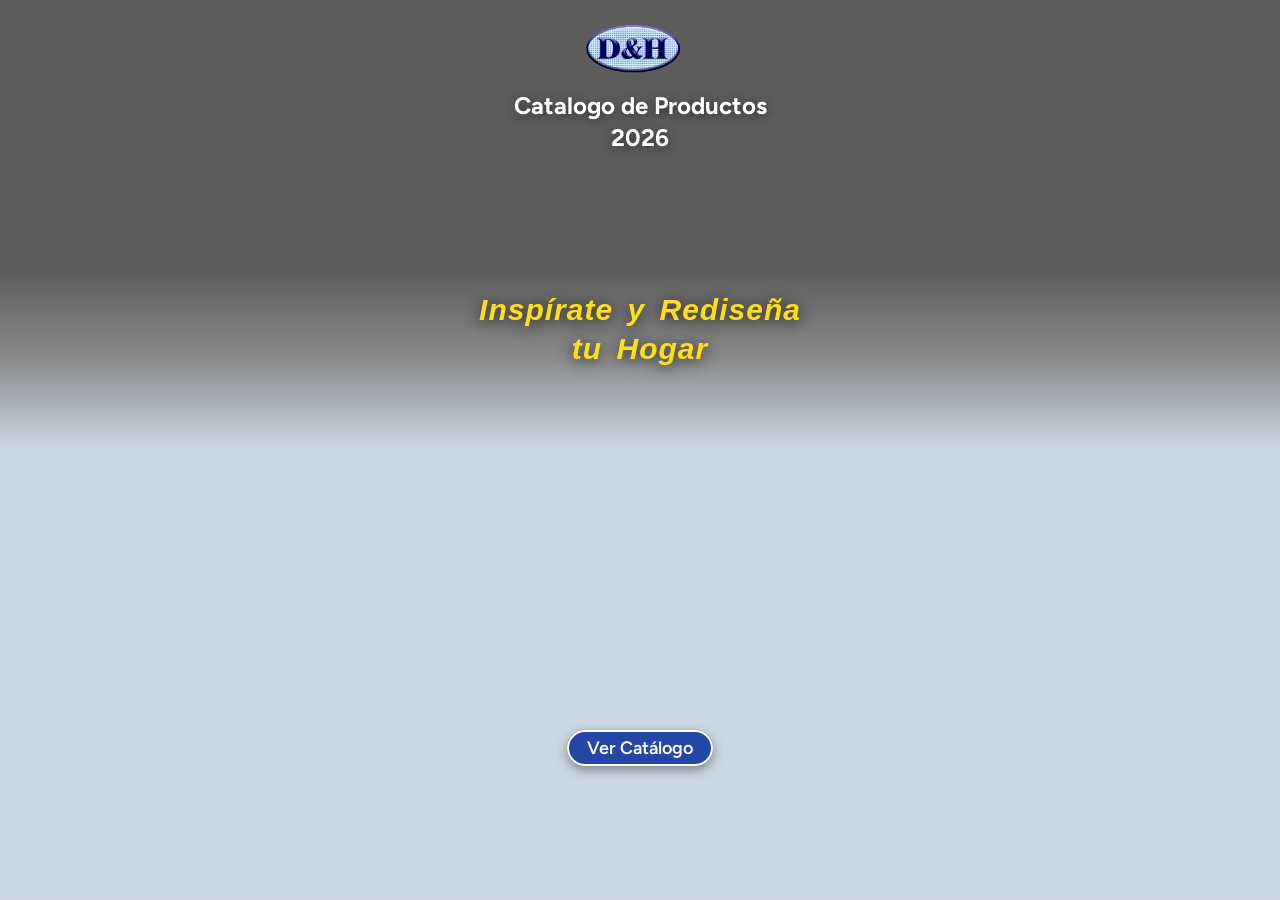
<file: Index.html>
<!DOCTYPE html>
<html lang="es">

<head>
    <meta charset="UTF-8" />
    <meta name="viewport" content="width=device-width, initial-scale=1.0" />
    <title>DAHE</title>
    <!-- titulo -->
    <!-- enlaza el html con el favicon -->
    <link rel="shortcut icon" href="/images/favicon (logo).ico" />
    <!-- enlace a la hoja de estilos -->
    <link rel="stylesheet" href="/css/style.css">
</head>
<!-- SECCION CABECERA -->





<!-- SECCION BANNER -->

<section id="banner">
    <div class="sombra_banner"></div>
    <img src="/assets/images/banner/banner1.jpg" class="imgfluid img1">
    <img src="/assets/images/banner/banner 2.jpg" class="imgfluid img2">
    <img src="/assets/images/banner/banner 3.jpg" class="imgfluid img3">


    <!-- LOGO ARRIBA -->
    <div class="banner_logo">
        <img src="/assets/images/logos/logo_DAHE_3.png" alt="Logo" class="logo-centro">
    </div>

    <!-- TEXTO ABAJO -->
    <div class="banner_titulo">
        <h2>
            Catalogo de Productos <br>
            2026
        </h2>
    </div>
    <div class="banner_slogan typewriter">
        <h1>
            <span class="linea1">Inspírate</span>
            <span class="linea1">y</span>
            <span class="linea1">Rediseña</span>
            <br>
            <span class="linea2">tu</span>
            <span class="linea2">Hogar</span>
        </h1>
    </div>
    <div class="banner_boton">
        <a href="productos.html" class="btn-catalogo">Ver Catálogo</a>


    </div>






</html>
</file>
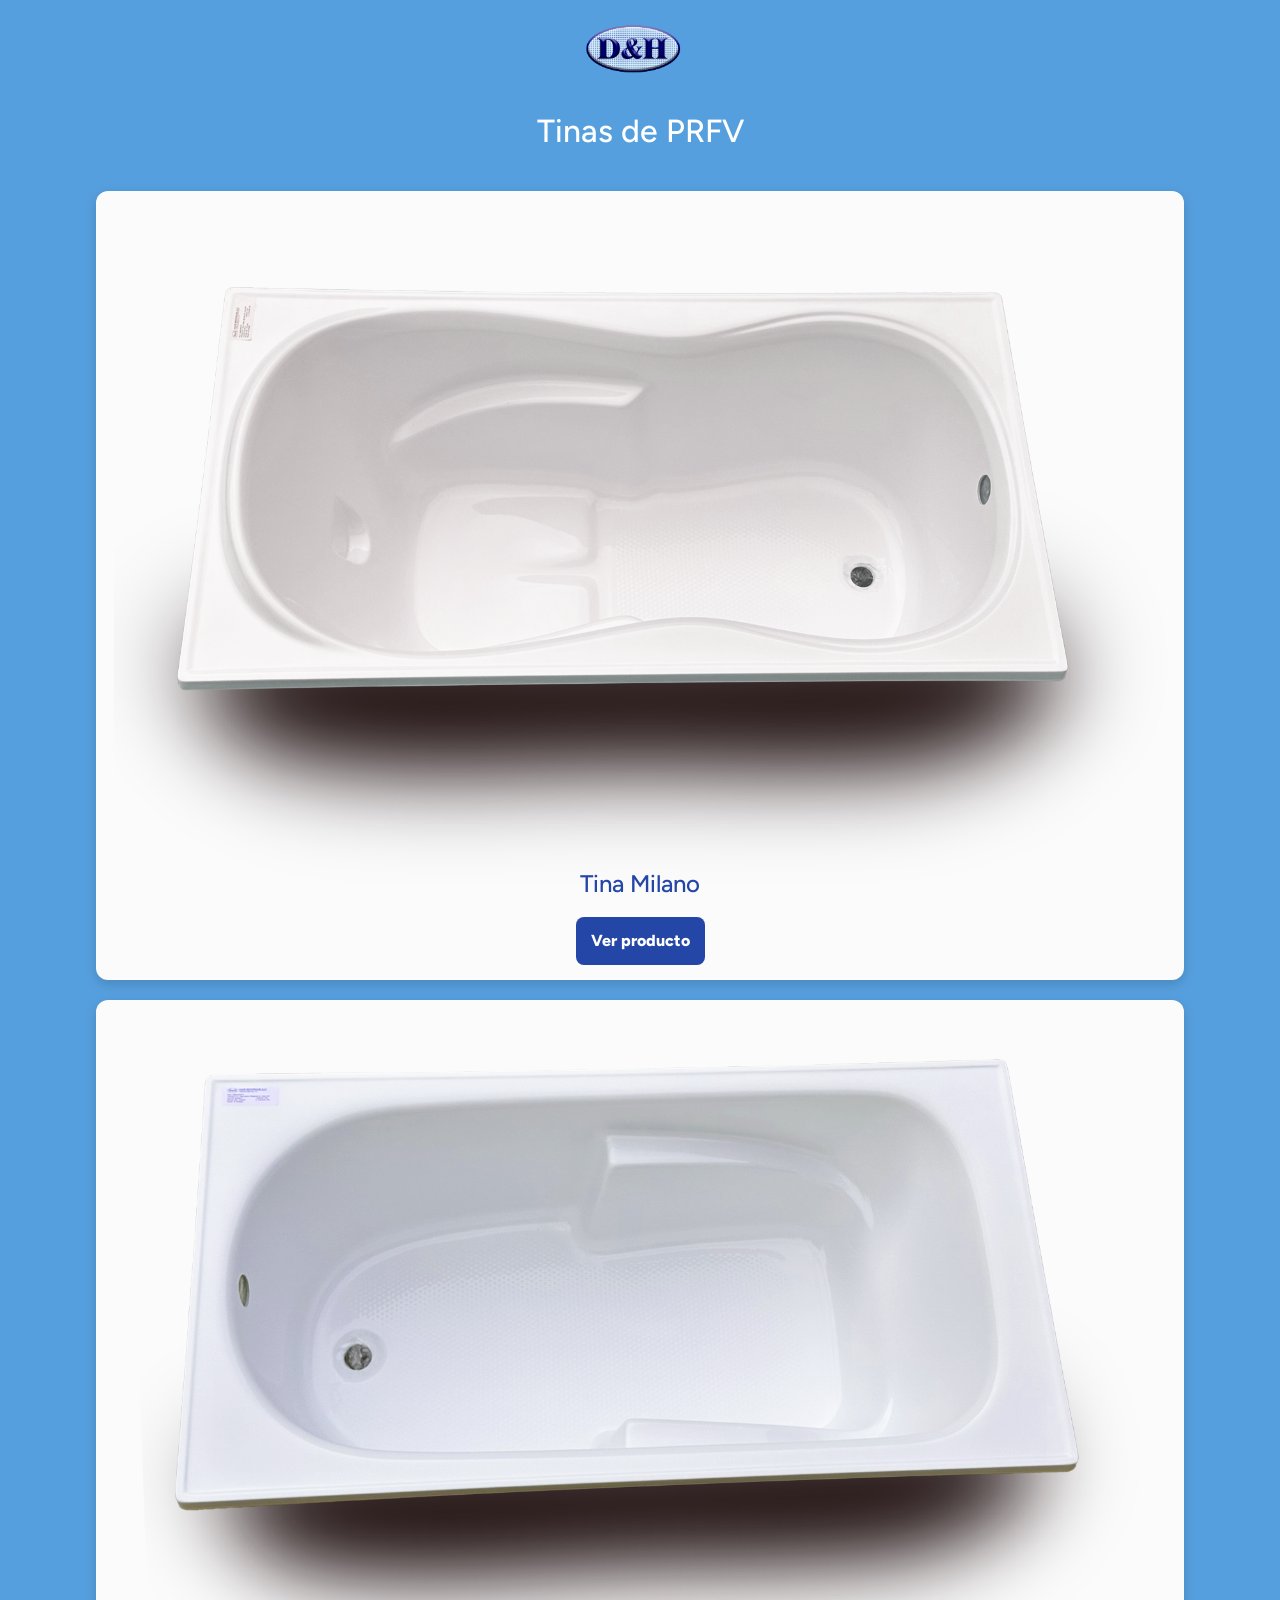
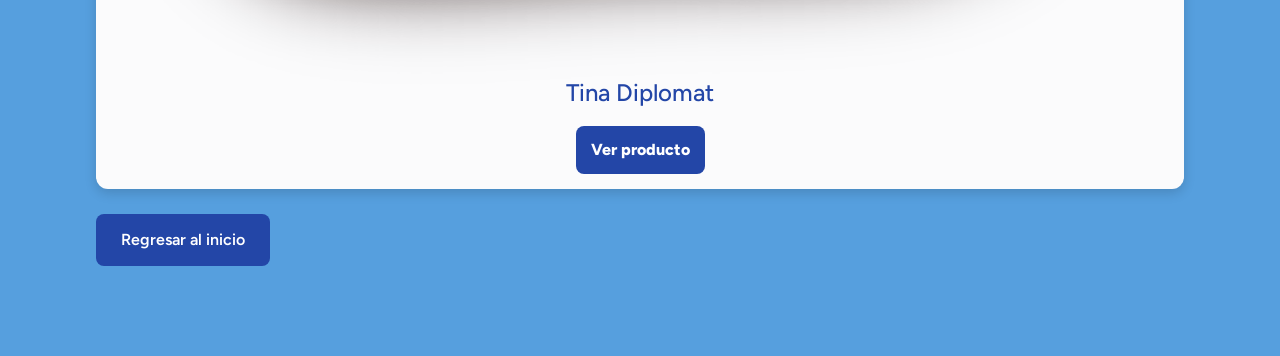
<file: productos.html>
<!DOCTYPE html>
<html lang="es">

<head>
    <meta charset="UTF-8">
    <meta name="viewport" content="width=device-width, initial-scale=1.0">
    <title>Productos – DAHE</title>

    <!-- Enlazar HTML con la librería principal CSS de bootstrap -->
    <!-- OJO: Esta librería debe ir antes de cualquier otra librería CSS -->
    <link href="https://cdn.jsdelivr.net/npm/bootstrap@5.3.3/dist/css/bootstrap.min.css" rel="stylesheet"
        integrity="sha384-QWTKZyjpPEjISv5WaRU9OFeRpok6YctnYmDr5pNlyT2bRjXh0JMhjY6hW+ALEwIH" crossorigin="anonymous">
    <!-- Link para enlazar html con la libreria de iconos de bootstrap     -->
    <link rel="stylesheet" href="https://cdn.jsdelivr.net/npm/bootstrap-icons@1.11.3/font/bootstrap-icons.min.css">

    <link rel="stylesheet" href="/css/style.css">
</head>

<body class="productos-page">

    <section id="productos-header" class="contenedor espaciado">
        <div class="titulo-productos">
            <img src="/assets/images/logos/logo_DAHE_3.png" alt="" class="logo-productos">
            <h2>Tinas de PRFV</h2>
        </div>
    </section>

    <section id="productos-lista" class="contenedor espaciado">
        <div class="grid-productos"></div>

        <a href="index.html" class="btn-inicio">Regresar al inicio</a>
    </section>




    <!-- MODAL GENERAL -->
    <div id="modal" class="modal">

        <!-- CONTENEDOR DEL MODAL -->
        <div class="modal-content">

            <!-- BOTÓN DE CIERRE -->
            <button id="cerrarModal" class="btn-cerrar-modal">
    <i class="bi bi-x-lg"></i>
</button>


            <!-- ============================= -->
            <!-- SECCIÓN SUPERIOR: CARRUSEL    -->
            <!-- ============================= -->
            <div class="modal-carrusel">

                <!-- Carrusel de Bootstrap -->
                <div id="modalCarousel" class="carousel slide carousel-fade" data-bs-ride="carousel">

                    <!-- Contenedor donde se insertarán las imágenes dinámicamente -->
                    <div class="carousel-inner" id="carousel-inner"></div>

                </div>

                <!-- CONTENEDOR NUEVO PARA LAS FLECHAS ABAJO Y CENTRADAS -->
                <div class="carousel-controls-bottom">
                    <button class="carousel-control-prev" type="button" data-bs-target="#modalCarousel"
                        data-bs-slide="prev">
                        <span class="carousel-control-prev-icon"></span>
                    </button>

                    <button class="carousel-control-next" type="button" data-bs-target="#modalCarousel"
                        data-bs-slide="next">
                        <span class="carousel-control-next-icon"></span>
                    </button>
                </div>

            </div>



            <!-- ============================= -->
            <!-- SECCIÓN INFERIOR: INFORMACIÓN -->
            <!-- ============================= -->
            <div class="modal-info">
                <h2 id="modalTitulo"></h2> <!-- Nombre del producto -->
                <p id="modalDescripcion"></p> <!-- Texto de características -->
            </div>

        </div>
    </div>





    <!-- SCRIPT DEL MODAL -->

    <script src="js/productos.js"></script>

    <!-- Enlazar HTML con la librería principal de JavaScript de bootstrap -->
    <script src="https://cdn.jsdelivr.net/npm/bootstrap@5.3.3/dist/js/bootstrap.bundle.min.js"
        integrity="sha384-YvpcrYf0tY3lHB60NNkmXc5s9fDVZLESaAA55NDzOxhy9GkcIdslK1eN7N6jIeHz"
        crossorigin="anonymous"></script>

</body>

</html>
</file>
<file: css/style.css>
/* =========================================================
   1. IMPORTACIÓN DE FUENTES Y LIBRERÍAS
   ========================================================= */
@import url("https://fonts.googleapis.com/css2?family=Allura&family=Figtree:ital,wght@0,300..900;1,300..900&family=Roboto:ital,wght@0,100;0,300;0,400;0,500;0,700;0,900;1,100;1,300;1,400;1,500;1,700;1,900&display=swap");
@import url("https://fonts.googleapis.com/css2?family=Allura&family=Architects+Daughter&family=Figtree:ital,wght@0,300..900;1,300..900&family=Roboto:ital,wght@0,100;0,300;0,400;0,500;0,700;0,900;1,100;1,300;1,400;1,500;1,700;1,900&display=swap");
@import url('https://fonts.googleapis.com/css2?family=EB+Garamond:ital,wght@0,400..800;1,400..800&family=Luckiest+Guy&display=swap');
@import url("https://cdnjs.cloudflare.com/ajax/libs/font-awesome/6.6.0/css/all.min.css");


/* =========================================================
   2. PALETA DE COLORES
   ========================================================= */
:root {
  --color-gris: #4d515c;
  --color-amarillo: #ffde16;
  --color-azulpastel: #2346a7;
  --color-naranja: #d9534f;
  --color-blancoRojizo: #ffffff;
  --color-grisOscuro: #24262b;
  --color-negro: #07080999;
  --color-blancoAzulado: #eeeff1;
  --color-grisclaro: #e9e6e2;
  --color-grisMenosClaro: #353433;
}


/* =========================================================
   3. SELECTORES GENERALES
   ========================================================= */
html {
  scroll-behavior: smooth;
}

body {
  font-family: "Inter", sans-serif;
  font-size: 16px;
  line-height: 2em;
}

h1 {
  font-size: 67px;
  word-spacing: 5px;
  margin-bottom: 20px;
  color: var(--color-blancoAzulado);
  line-height: 1em;
}

h2 {
  font-size: 32px;
  margin-bottom: 20px;
  font-family: "Figtree", sans-serif;
}

h3 {
  font-size: 24px;
  margin-bottom: 20px;
  line-height: 1.5em;
}

p {
  font-size: 16px;
  margin-bottom: 20px;
  line-height: 1.5em;
}

img {
  display: block;
}

li {
  color: var(--color-grisOscuro);
}


/* =========================================================
   4. RESET UNIVERSAL
   ========================================================= */
* {
  margin: 0;
  padding: 0;
  box-sizing: border-box;
}


/* =========================================================
   5. CLASES UTILITARIAS
   ========================================================= */
.espaciado {
  padding-top: 90px;
  padding-bottom: 90px;
}

.contenedor {
  max-width: 85%;
  margin: auto;
}

.contenedor2 {
  max-width: 75%;
  margin: auto;
}

.row {
  display: flex;
  flex-direction: row;
  flex-wrap: wrap;
}

.column {
  display: flex;
  flex-direction: column;
}

.col {
  flex-basis: 0;
  flex-grow: 1;
  padding-left: 15px;
  padding-right: 15px;
}

.del-padded {
  margin-left: -15px;
  margin-right: -15px;
}


/* =========================================================
   6. TIPOGRAFÍAS
   ========================================================= */
.figtree {
  font-family: "Figtree", sans-serif;
  font-weight: 800;
  color: #ffffff;
}


/* =========================================================
   7. IMÁGENES
   ========================================================= */
.imgfluid {
  width: 100%;
}

.image {
  border: 1px solid var(--color-blancoAzulado);
  box-shadow: 0px 0px 10px rgba(128, 128, 128, 0.529);
}


/* =========================================================
   8. BANNER
   ========================================================= */

/* LOGO */
.banner_logo {
  position: absolute;
  top: 0%;
  left: 0;
  width: 100%;
  text-align: center;
  z-index: 30;
  opacity: 0;
  animation: aparecerSuave 1.2s ease-out forwards;
  animation-delay: 0.1s;
}

.logo-centro {
  margin: 0 auto;
  width: 150px;
}

/* TÍTULO */
.banner_titulo {
  position: absolute;
  top: 10%;
  left: 0;
  width: 100%;
  text-align: center;
  z-index: 30;
}

.banner_titulo h2 {
  font-family: "Figtree", sans-serif;
  font-size: 24px;
  font-weight: 700;
  color: #ffffff;
  text-shadow: 0px 2px 10px rgba(0, 0, 0, 0.5);
  opacity: 0;
  animation: aparecerSuave 1.2s ease-out forwards;
  animation-delay: 0.5s;
}

/* SLOGAN */
.banner_slogan {
  position: absolute;
  top: 30%;
  left: 0;
  width: 100%;
  text-align: center;
  z-index: 40;
}

.banner_slogan h1 {
  line-height: 1.3em;
  letter-spacing: 1px;
  font-family: "EBGaramond", sans-serif;
  font-style: italic;
  font-size: 30px;
  font-weight: 600;
  margin-top: 20px;
  color: var(--color-amarillo);
  text-shadow: 0px 2px 15px rgba(0, 0, 0, 0.8);
}

/* ANIMACIÓN PALABRAS */
.typewriter span {
  opacity: 0;
  display: inline-block;
  animation: aparecerPalabra 0.6s forwards;
}

.typewriter .linea1:nth-child(1) { animation-delay: 2s; }
.typewriter .linea1:nth-child(2) { animation-delay: 2.6s; }
.typewriter .linea1:nth-child(3) { animation-delay: 3.2s; }
.typewriter .linea2:nth-child(5) { animation-delay: 3.8s; }
.typewriter .linea2:nth-child(6) { animation-delay: 4.4s; }

/* BOTÓN */
.banner_boton {
  position: absolute;
  bottom: 15%;
  left: 0;
  width: 100%;
  text-align: center;
  z-index: 50;
  opacity: 0;
  animation: aparecerSuave 1.2s ease-out forwards;
  animation-delay: 4.8s;
}

.btn-catalogo {
  padding: 5px 18px;
  font-family: "Figtree", sans-serif;
  font-size: 18px;
  font-weight: 600;
  color: #ffffff;
  background: var(--color-azulpastel);
  border: 2px solid #ffffff;
  border-radius: 40px;
  text-decoration: none;
  box-shadow: 0px 4px 12px rgba(0, 0, 0, 0.4);
  transition: 0.3s ease;
}

.btn-catalogo:hover {
  background: var(--color-amarillo);
  color: var(--color-azulpastel);
  transform: translateY(-3px);
}

/* IMÁGENES DEL BANNER */
#banner .img1,
#banner .img2,
#banner .img3 {
  position: absolute;
  top: 0;
  left: 0;
  width: 100%;
  height: 100%;
  object-fit: cover;
  opacity: 0;
  z-index: 10;
}

.img1 { animation: img1Anim 30s infinite; }
.img2 { animation: img2Anim 30s infinite; }
.img3 { animation: img3Anim 30s infinite; }

/* SOMBRA */
.sombra_banner {
  position: absolute;
  top: 0;
  left: 0;
  width: 100%;
  height: 100%;
  background: linear-gradient(to bottom,
      rgba(24, 24, 25, 0.7) 30%,
      rgba(24, 24, 25, 0.5) 40%,
      rgba(17, 72, 126, 0.211) 50%);
  z-index: 20;
}


/* =========================================================
   9. SECCIÓN PRODUCTOS
   ========================================================= */
.productos-page {
  background-color: #1077d1b4;
}

#productos-header {
  padding-bottom: 0px !important; /* antes era 90px */
  padding-top: 0px;
}

#productos-lista {
  padding-top: 0px !important; /* antes era 90px */
}
.grid-productos {
  display: grid;
  grid-template-columns: 1fr;
  gap: 20px;
  margin-top: 40px;
}

.tarjeta {
  background: #fbfbfc;
  border-radius: 12px;
  padding: 15px;
  text-align: center;
  box-shadow: 0px 4px 12px rgba(0,0,0,0.15);
  transition: transform 0.3s ease;
}

.tarjeta:hover {
  transform: translateY(-5px);
}

.tarjeta img {
  width: 100%;
  border-radius: 10px;
}

.tarjeta h3 {
  font-family: "Figtree", sans-serif;
  font-size: 24px;
  color: var(--color-azulpastel);
  margin-top: -20px;
  margin-bottom: 5px;
}

.btn-ver {
  margin-top: 10px;
  padding: 8px 15px;
  background: var(--color-azulpastel);
  color: #fff;
  border: none;
  border-radius: 8px;
  cursor: pointer;
  font-family: "Figtree", sans-serif;
  font-weight: 800;
  transition: 0.3s ease;
}

.btn-ver:hover {
  background: var(--color-amarillo);
  color: var(--color-azulpastel);
}

.logo-productos {
  width: 150px ;
  height: auto ;
  display: block ;
  margin: 0 auto 5px auto;
}
.titulo-productos h2{
    text-align: center;
    text-align: center;
    color: #ffffff;
    margin-top: -5px;
}


/* =========================================================
   10. MODAL
   ========================================================= */

   /* Estructura del modal en columnas */
.modal-content {
  display: flex;              /* Permite dividir en secciones verticales */
  flex-direction: column;     /* Orden vertical */
}

/* Carrusel ocupa 70% del alto */
.modal-carrusel {
  height: 70%;                /* Parte superior */
  width: 100%;
}

/* Información ocupa 30% del alto */
.modal-info {
  height: 30%;                /* Parte inferior */
  padding: 20px;
  overflow-y: auto;           /* Si el texto es largo, agrega scroll */
}

/* Estilos del título */
.modal-info h2 {
  font-family: "Figtree", sans-serif;
  font-size: 24px;
  margin-bottom: 10px;
  color: var(--color-azulpastel);
}

/* Estilos del texto */
.modal-info p {
  font-size: 16px;
  line-height: 1.4em;
  margin-top: 5px;
}


/* Botón circular moderno para cerrar el modal */
.btn-cerrar-modal {
  position: absolute;        /* Se mantiene arriba a la derecha */
  top: 10px;
  right: 10px;
  width: 25px;               /* Tamaño del botón */
  height: 25px;
  background: #070707;       /* Azul pastel DAHE */
  color: #fff;               /* Ícono blanco */
  border: none;
  border-radius: 50%;        /* Botón redondo */
  display: flex;
  align-items: center;
  justify-content: center;
  cursor: pointer;
  font-size: 18px;
  transition: 0.3s ease;     /* Animación suave */
  z-index: 10;
}

/* Efecto hover */
.btn-cerrar-modal:hover {
  background: #ffde16;       /* Amarillo DAHE */
  color: #2346a7;            /* Ícono azul */
  transform: scale(1.1);     /* Se agranda un poco */
}


/* ============================================================
   FLECHAS DEL CARRUSEL DE BOOTSTRAP
   ============================================================ */
/* ============================================================
   MOVER Y CENTRAR LAS FLECHAS DEL CARRUSEL
   ============================================================ */

/*
  Bootstrap coloca las flechas a los lados usando "position: absolute".
  Para moverlas abajo, primero anulamos esa posición.
*/
.carousel-control-prev,
.carousel-control-next {
  position: static;   /* Quita la posición absoluta */
  width: auto;        /* Quita el ancho lateral que empuja la flecha */
  margin: 0;          /* Evita que se alineen a la izquierda */
  padding: 5px;      /* Tamaño del botón */
}

/*
  Este contenedor agrupa las flechas y las centra horizontalmente.
  Es la clave para que no se vayan a la izquierda.
*/
.carousel-controls-bottom {
  display: flex;              /* Coloca las flechas en fila */
  justify-content: center;    /* CENTRA las flechas horizontalmente */
  align-items: center;        /* Alineación vertical */
  gap: 15px;                  /* Espacio entre flechas */
  margin-top: 1px;           /* Separación respecto a la imagen */
  width: 100%;   
  color: #2346a7;             /* Asegura que el contenedor ocupe todo el ancho */
}

/*
  Las flechas de Bootstrap son blancas por defecto.
  Las invertimos para que se vean negras sobre fondo claro.
*/
.carousel-control-prev-icon,
.carousel-control-next-icon {
           /* Flechas negras */
   background-color: #0541e3; /* tu azul pastel */
  border-radius: 25%;        /* círculo */

  padding: 10px;             /* tamaño del círculo */
}






/* =========================================================
   11. BOTÓN INICIO
   ========================================================= */
.btn-inicio {
  display: inline-block;
  margin-top: 25px;
  padding: 10px 25px;
  background: var(--color-azulpastel);
  color: #fff;
  border-radius: 8px;
  font-family: "Figtree", sans-serif;
  font-weight: 600;
  text-decoration: none;
  transition: 0.3s ease;
}

.btn-inicio:hover {
  background: var(--color-amarillo);
  color: var(--color-azulpastel);
  transform: translateY(-3px);
}


/* =========================================================
   12. ANIMACIONES
   ========================================================= */
@keyframes aparecerSuave {
  from { opacity: 0; transform: translateY(15px); }
  to   { opacity: 1; transform: translateY(0); }
}

@keyframes aparecerPalabra {
  from { opacity: 0; transform: translateY(10px); }
  to   { opacity: 1; transform: translateY(0); }
}

@keyframes img1Anim {
  0%   { opacity: 1; transform: scale(1); }
  30%  { opacity: 1; transform: scale(1.1); }
  40%  { opacity: 0; transform: scale(1.1); }
  100% { opacity: 0; transform: scale(1.1); }
}

@keyframes img2Anim {
  0%   { opacity: 0; }
  30%  { opacity: 0; transform: scale(1); }
  40%  { opacity: 1; }
  60%  { opacity: 1; transform: scale(1.1); }
  70%  { opacity: 1; transform: scale(1.1); }
  100% { opacity: 0; transform: scale(1.1); }
}

@keyframes img3Anim {
  0%   { opacity: 0; }
  66%  { opacity: 0; transform: scale(1); }
  70%  { opacity: 1; }
  100% { opacity: 1; transform: scale(1.1); }
}


/* =========================================================
   13. MEDIA QUERIES
   ========================================================= */

/* 1200px */
@media screen and (max-width:1200px) {
  h1 { font-size: 48px; }
  h2 { font-size: 24px; }
  h3 { font-size: 18px; }
  p  { font-size: 12px; }
}

/* 1024px */
@media screen and (max-width:1024px) {
  .contenedor { max-width: 85%; }
  h1 { font-size: 36px; }
  h2 { font-size: 24px; }
  h3 { font-size: 18px; }
  p  { font-size: 12px; }
  #banner { height: 540px; }
}

/* 768px */
@media screen and (max-width:768px) {
  #banner {
    height: 100vh;
    width: 100%;
    object-fit: cover;
  }

  .logo-centro {
    width: 120px;
    margin-bottom: 15px;
  }

  .slogan { font-size: 32px; }

  .sub-slogan {
    font-family: "Figtree", sans-serif;
    font-size: 22px;
    font-weight: 400;
    color: #ffffff;
    margin-top: 40px;
    text-shadow: 0px 2px 10px rgba(0, 0, 0, 0.5);
  }
}
</file>
